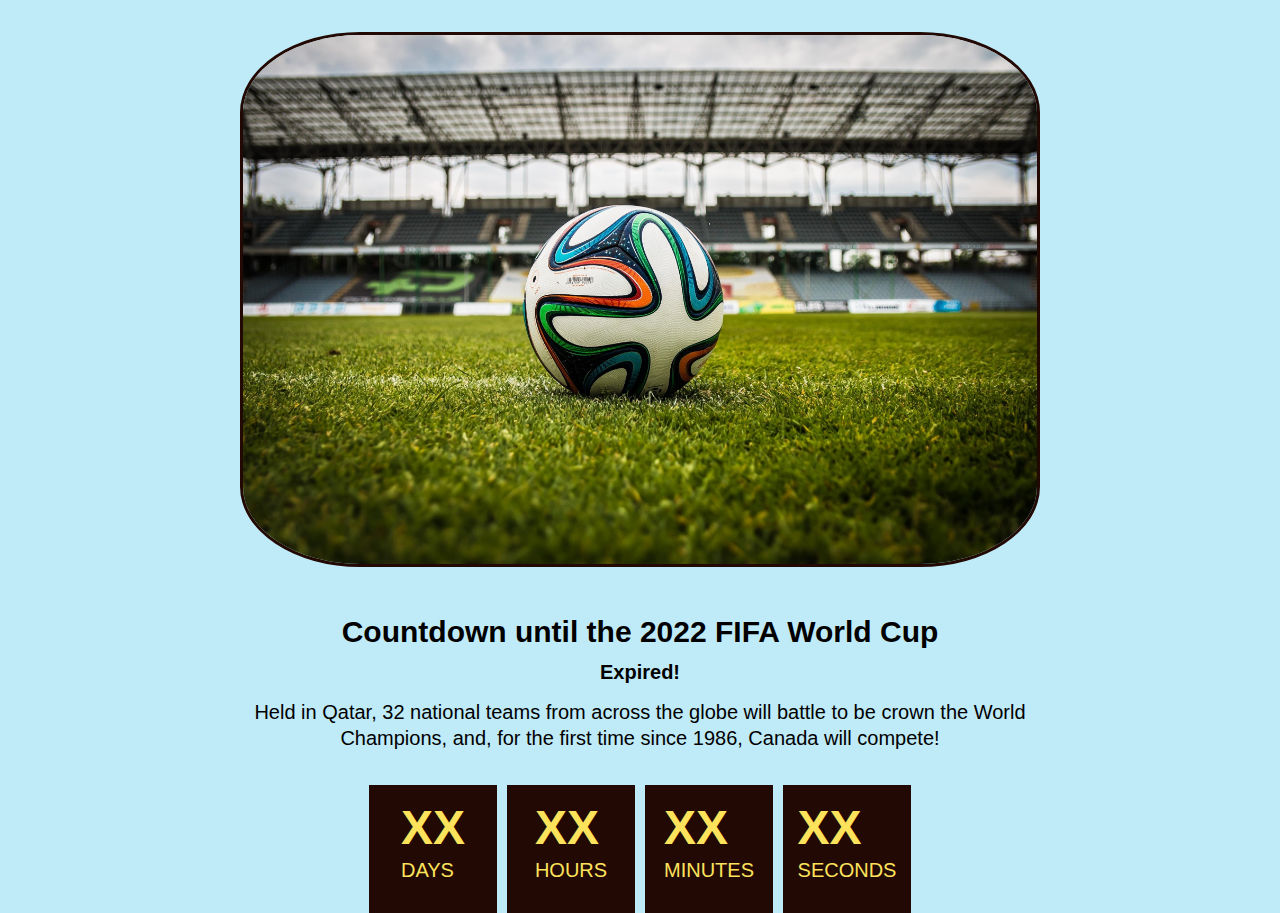
<file: Countdown/index.html>
<!DOCTYPE html>
<html lang="en">
<head>
    <meta charset="UTF-8">
    <meta http-equiv="X-UA-Compatible" content="IE=edge">
    <meta name="viewport" content="width=device-width, initial-scale=1.0">
    <title>Countdown</title>

    <link rel="stylesheet" href="style.css">
</head>
<body>
    <div class="container">
        <div class="img">
            <img src="./Pictures/pexels-pixabay-47730.jpg" alt="Football" class="main-img">
        </div>
        <div class="info">
            <h2 class="title">Countdown until the 2022 FIFA World Cup</h1>
            <h4 class="end-date">First Game on November 22nd, 2022 at 11:00 AM EST</h3>
            <p class="more-info">Held in Qatar, 32 national teams from across the globe will battle to be crown the World Champions, and, for the first time since 1986, Canada will compete!</p>
        </div>
        <div class="countdown-area">
            <div class="countdown-item">
                <div>
                    <h5 class="days">xx</h5>
                    <span>days</span>
                </div>
            </div>
            <div class="countdown-item">
                <div>
                    <h5 class="hours">xx</h5>
                    <span>hours</span>
                </div>
            </div>
            <div class="countdown-item">
                <div>
                    <h5 class="minutes">xx</h5>
                    <span>minutes</span>
                </div>
            </div>
            <div class="countdown-item">
                <div>
                    <h5 class="seconds">xx</h5>
                    <span>seconds</span>
                </div>
            </div>
        </div>
    </div>

    <script src="./countdown.js"></script>
</body>
</html>
</file>
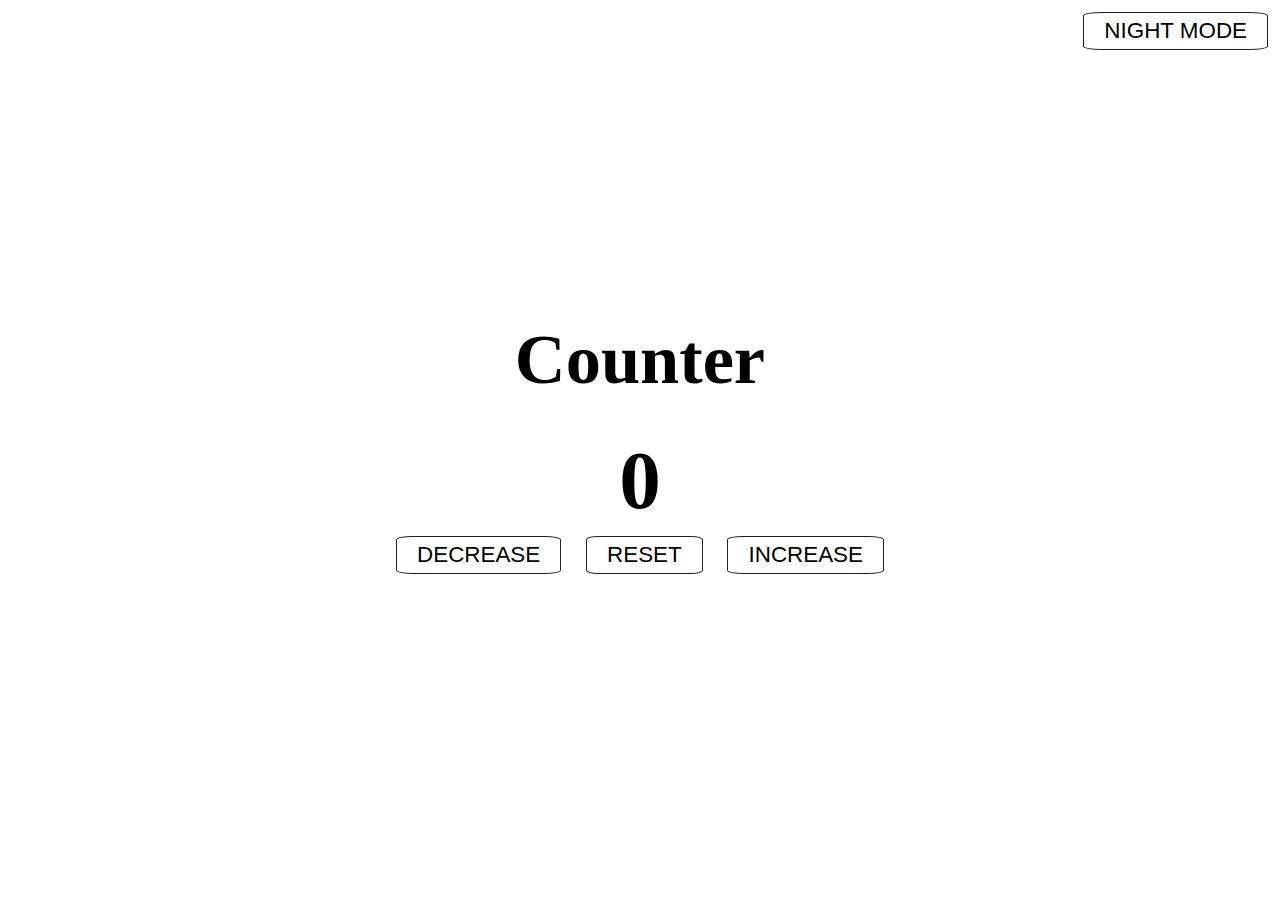
<file: Counter/index.html>
<!DOCTYPE html>
<html lang="en">
<head>
    <meta charset="UTF-8">
    <meta http-equiv="X-UA-Compatible" content="IE=edge">
    <meta name="viewport" content="width=device-width, initial-scale=1.0">
    <title>Counter</title>
    <link rel="stylesheet" href="style.css">
</head>
<body>
    <div class="mode">
        <button class="btn">Night Mode</button>
    </div>
    <div class="container"> <!--div element is used for block-level organization and styling of page elements-->
        <h1>
            Counter
        </h1>
        <span id="count">0</span> <!--span element is used for inline organization and styling-->
        <div class="button-container">
            <button class="btn decrease">Decrease</button>
            <button class="btn reset">Reset</button>
            <button class="btn increase">Increase</button>
        </div>
    </div>

    <script src="counter.js"></script>
</body>
</html>
</file>
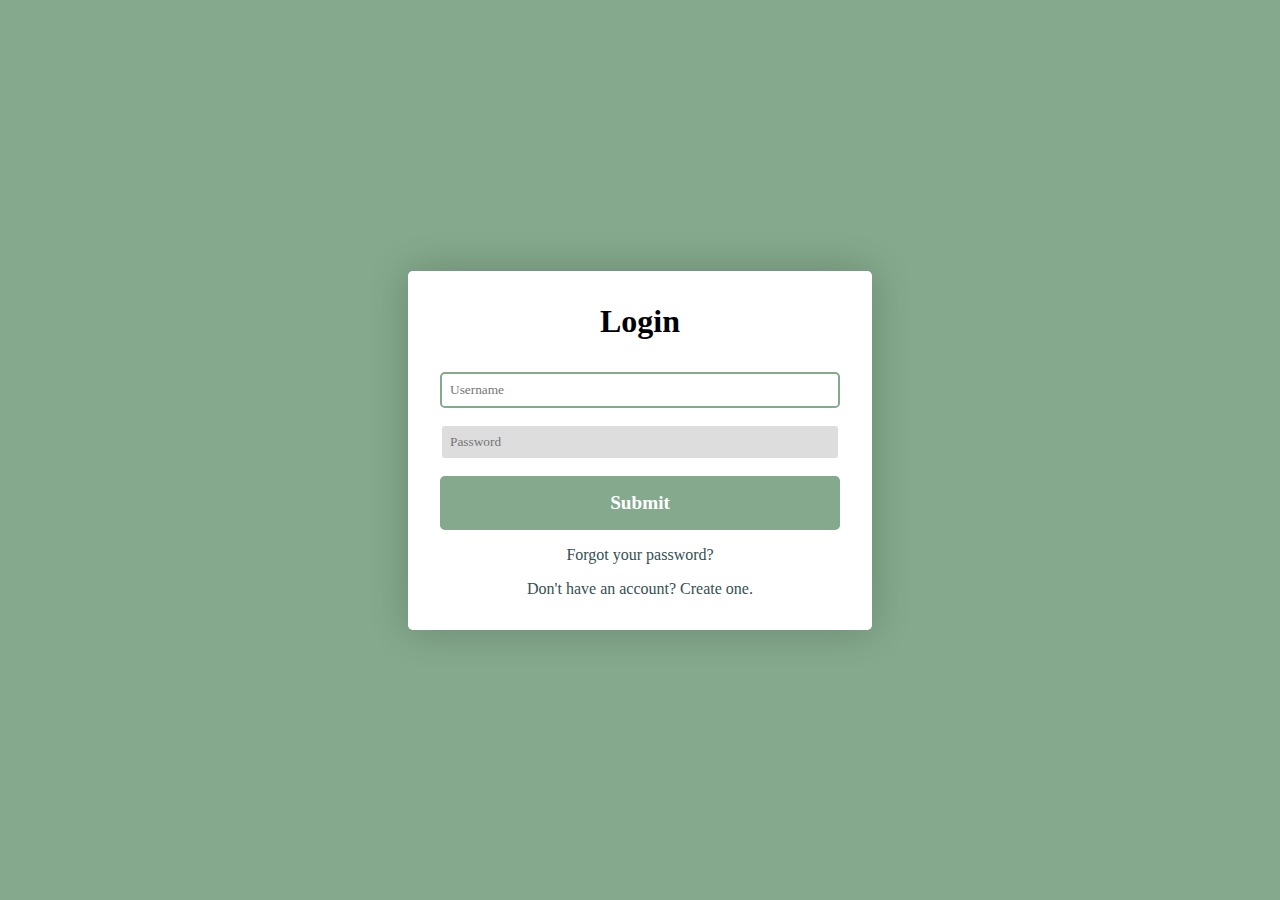
<file: Login/index.html>
<!DOCTYPE html>
<html lang="en">
<head>
    <meta charset="UTF-8">
    <meta http-equiv="X-UA-Compatible" content="IE=edge">
    <meta name="viewport" content="width=device-width, initial-scale=1.0">
    <title>Login and Sign Up Form</title>
    <link rel="shortcut icon" href="/assets/favicon.ico">
    <link rel="stylesheet" href="./style.css">
</head>
<body>
    <div class="container">
        <form class="form" id="login">
            <h1 class="form-title">Login</h1>
            <div class="form-msg form-msg-error"></div>
            <div class="form-input-group">
                <input type="text" class="form-input" autofocus placeholder="Username">
                <div class="form-input-error-msg"></div>
            </div>
            <div class="form-input-group">
                <input type="password" class="form-input" autofocus placeholder="Password">
                <div class="form-input-error-msg"></div>
            </div>

            <button class="form-button">
                Submit
            </button>

            <p class="form-text">
                <a href="#" class="form-link">Forgot your password?</a>
            </p>
            <p class="form-text">
                <a id="linkCreateAccount" href="./" class="form-link">Don't have an account? Create one.</a>
            </p>
        </form>

        <form class="form form-hidden" id="createAccount">
            <h1 class="form-title">Create Account</h1>
            <div class="form-msg form-msg-error"></div>
            <div class="form-input-group">
                <input type="text" class="form-input" autofocus placeholder="Username">
                <div class="form-input-error-msg"></div>
            </div>
            <div class="form-input-group">
                <input type="email" class="form-input" autofocus placeholder="Email Address">
                <div class="form-input-error-msg"></div>
            </div>
            <div class="form-input-group">
                <input type="password" class="form-input" autofocus placeholder="Password" id="signupPassword">
                <div class="form-input-error-msg"></div>
            </div>
            <div class="form-input-group">
                <input type="password" class="form-input" autofocus placeholder="Confirm Password" id="confirmPassword">
                <div class="form-input-error-msg"></div>
            </div>

            <button class="form-button">
                Create
            </button>

            <p class="form-text">
                <a id="linkLogin" href="./" class="form-link">Already have an account? Log in</a>
            </p>
        </form>
    </div>


    <script src="main.js"></script>
</body>
</html>
</file>
<file: Countdown/style.css>
:root {
    --clr-light: #EFEFEF;
    --clr-light-offset: #bfeaf7;
    --clr-dark: #230903;
    --clr-dark-offset: #01295F;
    --clr-theme: #FDE25C;
    --font-title: "Sofia", 'Times New Roman', Times, serif;
    --font-body: "Open Sans", sans-serif;
    --basic-transition: all .25s ease-out;
    --border-radius: 4%;
}

*,
::before,
::after {
    padding: 0;
    margin: 0;
    box-sizing: border-box;
}

body {
    min-height: 100vh;
    background: var(--clr-light-offset);

    line-height: 1.3em;
    font-size: 125%;

    display: grid;
    align-items: center;
    justify-items: center;

    font-family: var(--font-body);
}

.container {

    display: grid;
    align-items: center;
    justify-items: center;

}

.img {
    width: 72vw;
    max-width: 800px;
    margin: 2rem 0;


    justify-content: center;
}

img {
    width: 100%;

    border: 3px solid var(--clr-dark);
    border-radius: 15%;
}

.info {
    text-align: center;

    margin: 0 15vw;
}

.info * {
    margin: 14px;
}

.countdown-area {
    display: flex;

    margin-top: 1.25rem;
}

.countdown-item {
    background: var(--clr-dark);
    color: var(--clr-theme);

    margin: 0 5px;
    padding: 0px;

    width: 8rem;
    height: 8rem;
    text-transform: uppercase;
    
    display: grid;
    place-items: center;

}

.countdown-item h5 {
    font-size: 3rem;

    margin-bottom: 1rem;
}
</file>
<file: Counter/style.css>
:root {
    --clr-dark-1: #222222;
    --clr-light-1: #eeeeee;
    --clr-hover: #bbbbbb;
    --clr-green: #00d000;
    --clr-red: red;
    --font-main: 'Times New Roman', Times, serif;
}

*,
::before,
::after {
    padding: 0;
    margin: 0;
    box-sizing: border-box; /* set heights and widths will not be affected by adding marigns and padding */
}

body {
    font-size: 2.2rem;
    font-family: var(--font-main);
    min-height: 100vh;
    display: grid;
    place-items: center; /* sets both align items and justifiy items */
}

.mode {
    position: absolute;
    top: 4px;
    right: 4px;
}

.container {
    text-align: center; /* Moves all text within container to center of page */
}

#count {
    display: inline-block;
    padding-top: 2rem;
    font-size: 5.2rem;
    font-weight: bolder;
}

.btn {
    text-transform: uppercase;
    margin: 0.5rem;
    padding: 5px 20px;
    border: 1px solid var(--clr-dark-1);
    border-radius: 10%;
    background: transparent;
    transition: all 0.4s ease-out;
    cursor: pointer;
    font-size: 1.4rem;
}

.night-btn {
    border: 1px solid var(--clr-light-1);
    background-color: white;
}

.btn:hover {
    background-color: var(--clr-hover);
}

.positive {
    color: var(--clr-green);
}

.negative {
    color: var(--clr-red);
}
</file>
<file: Login/style.css>
body {
    --color-primary: #84A98C;
    --color-primary-dark: #52796F;
    --color-secondary: #354F52;
    --color-error: #2F3E46;
;
    --color-success: #CAD2C5;

    --border-radius: 0.3rem; /* border of container and input boxes */

    margin: 0;

    height: 100vh;
    display: flex;
    align-items: center;
    justify-content: center;
    
    background: var(--color-primary);
}

.container {
    width: 400px;
    max-width: 400px;

    margin: 1rem;
    padding: 2rem;

    box-shadow: 0 0 40px rgba(0, 0, 0, 0.2);
    border-radius: var(--border-radius);
    background: white;
}

.container,
.form-input,
.form-button {
    font-family: Cambria, Cochin, Georgia, Times, 'Times New Roman', serif;
    font-weight: 500;
}

.form-hidden {
    display: none;
}

.form > *:first-child {
    margin-top: 0; /* don't want extra margins to be visible at top and bottom of box */
}

.form > *:last-child {
    margin-bottom: 0;
}

.form-msg {
    text-align: center;
    margin-bottom: 1rem;
}

.form-message-success {
    color: var(--color-success)
}

.form-msg-error {
    color: var(--color-error)
}

.form-title {
    margin-bottom: 2rem;
    text-align: center;
}

.form-input-group {
    margin-bottom: 1rem; /* space between input fields */
}

.form-input {
    display: block;
    width: 100%;
    padding: 0.5rem;
    box-sizing: border-box;
    border-radius: var(--border-radius);
    border: 2px solid white;
    outline: none;
    background: #dddddd;

    transition: background 0.2s, border-color 0.2s;
}

.form-input:focus { /* triggered when the user clicks or taps on an element */
    border-color: var(--color-primary);
    background: white;
}

.form-input-error {
    color: var(--color-error);
    border-color: var(--color-error);
}

.form-input-error-msg {
    margin-top: 0.5rem;
    font-size: 0.85rem;
}

.form-button {
    width: 100%;
    padding: 1rem 2rem;
    font-weight: bold;
    font-size: 1.2rem;
    color: white;
    border: none;
    border-radius: var(--border-radius);
    outline: none;
    cursor: pointer;
    background: var(--color-primary);
}

.form-button:hover { /* hovering over button */
    background: var(--color-primary-dark);
}

.form-button:active { /* clicking on button */
    transform: scale(0.99);
}

.form-text {
    text-align: center;
}

.form-link {
    color: var(--color-secondary);
    text-decoration: none;
    cursor: pointer;
}

.form-link:hover {
    text-decoration: underline;
}

.form-link:active {
    background: #dddddd;
}
</file>
